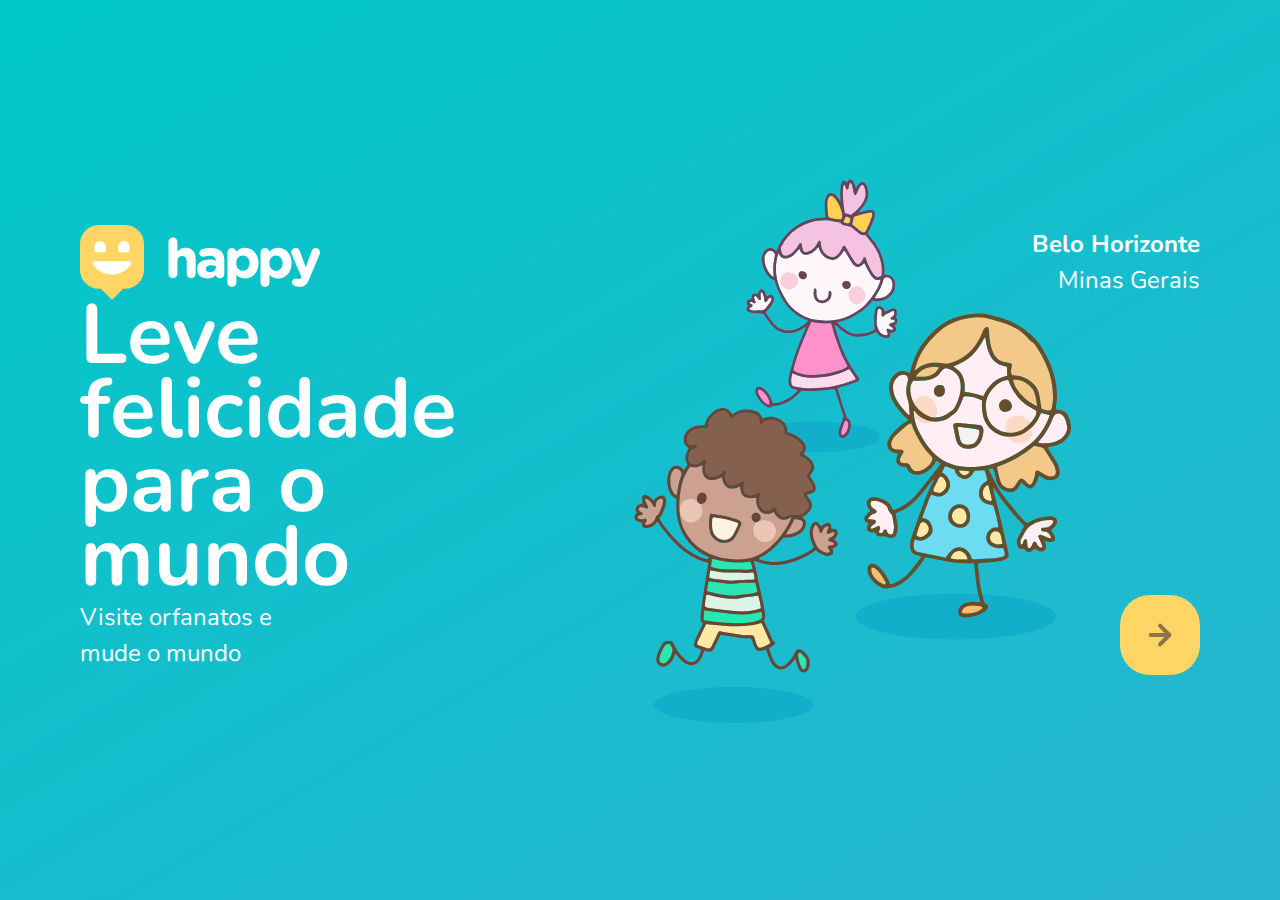
<file: public/index.html>
<!DOCTYPE html>
<html lang="pt-br">
    <head>
        <meta charset="UFT-8">
        <meta name="viewport" content="width=device-width,initial-scale=1.0">
        <title>Happy</title>
        <link rel="icon" href="./images/logo-icon.png">
        <link rel="stylesheet" href="./css/main.css">
        <link rel="stylesheet" href="./css/page-landing.css">
        <link rel="stylesheet" href="./css/animation.css">

        <link href="https://fonts.googleapis.com/css2?family=Nunito:wght@400;600;800&display=swap" rel="stylesheet"> 
    </head>
    
    <body>
        <div id="page-landing">
            <div id="container">
                <header>
                    <img 
                        id="logo" 
                        src="./images/logo.svg"
                        alt="Logomarca de Happy"
                        class="animate-up">
    <!--alt de alternativo. Deficientes visuais verão isso-->
                    <div class="location animate-up">
                        <strong>Belo Horizonte</strong>
                        <p>Minas Gerais</p>
                        <!-- Display é o tamanho da box ocupado pelas tags, bem como a sua apresentação(linha cheia ou só parte dela-->
                    </div>
                </header> 
                
                <main>
                    <h1 class="animate-up">Leve felicidade para o mundo</h1>
                    <section class="visit"> <!-- Seção onde haverá texto e um botão-->
                        <p class="animate-up">Visite orfanatos e mude o mundo</p>
                        <a class="animate-up" href="#" title="Visite orfanatos">
                            <img src="./images/arrow.svg" alt="Ir para o mapa">
                        </a> <!-- Atributo global title: legenda. Ajuda acessibilidade--> 
                </main>
         
                    </div>
                </div>
           </body>
        
</html>
</file>
<file: public/css/main.css>
/*Cascata significa que o último termo escrito predominará. Porém se o style for aplicado diretamente como atributo na tag, ele predominará. Além disso sempre o mais específico predomina.*/
/*Sempre me refiro a funções como function();*/

* { /*seletor global*/
    margin: 0;
    padding: 0;
}
body {
    height: 100vh; /*fracionamos 100 pedacinhos. Ocupe tudo*/
    color: white;
}

:root { /*elemento raíz (html) Vantagem: controlar tamanho das fontes apenas modificando um parâmetro*/
    font-size:62.5%; /*100% --- 16px*/
}

body, input, button, textarea {
    font: 400 1.8rem/1 'Nunito', sans-serif;
}

/*Seção explicando rm e em*/
/*Se usamos em, significa que o browser irá buscar o elemento paie fará o cálculo baseado nele. Se usamos rem, significa root element, logo ele irá fazer o cálculo baseado na tag html(tamanho da fonte do html)*/
</file>
<file: public/css/page-landing.css>
#page-landing {
    background: linear-gradient(329.54deg, #29b6d1 0%, #00c7c7 100%); 
    min-height: 100vh;
    text-align: center; 
    display: flex; /*Deixar os elementos flexiveis. Para centralizarmos verticalmente o conteúdo, poderíamos usar align-itens:center;*/
}

#container {
    margin: auto;
   /* width: 90%;*/ /*Utilizamos essa propriedade para aumentar a margin horizontal. Antes não havia tamanho definido e ele utilizava 100% do espaço horizontal da tela*/
    width: min(90%, 112rem); /*Se 112rem for menor que 90%, então aplique o 90%. Caso 90% seja maior que 112rem, então o limite será 112rem. Outra maneira de pensar é que a função pegará sempre o valor mínimo entre esses 2 valores*/
}

.location, h1, .visit p {
    height: 16vh;
}

#logo {
    animation-delay: 50ms;
}

.location {
    animation-delay: 100ms;
}

main h1 {
    animation-delay: 150ms;
    font-size: clamp(4rem, 8vw, 8.4rem); /*defino limite inferior, superior e ideal*/
}

.visit p {
    animation-delay: 200ms;
}

.visit a {
    width: 8rem;
    height: 8rem;
    background: #ffd666;
    border: none;
    border-radius: 3rem; /*Curvatura, arredondamento*/
    display: flex;
    align-items: center;
    justify-content: center;
    margin: auto; /*Como o elemento anterior ao a(.visit) nao possui display flex, o margin auto funcionará apenas na horizontal*/
    transition: background 200ms;
    animation-delay: 250ms;

}

.visit a:hover {
    background: #96feff;    
}

/* Desktop version */

@media (min-width: 760px) {/*se o dispositivo estiver acima de 760px aplique os atributos*/
    
    #container {
        /* background: image repeat position / size*/
        background: url("../images/bg.svg") no-repeat 80% / clamp(30rem, 44vw, 45rem);
        /*background-position(x, y): top(y) center(x) não irá cortar em y*/
        /*right(x) center. Se colocar um valor aplica tanto x quanto y*/
        padding: 5rem 2rem; /*Para resolver corte da imagem*/
    }

    header {
        display: flex;
        align-items: center;
        justify-content: space-between;
    }

    .location, h1, .visit p {
        height: initial; /*valor antes de aplicarmos css*/
        text-align: initial; /*para alinhamento vertical*/
    }

    .location {
        text-align: right;
        font-size: 2.4rem;
        line-height: 1.5;
    }

    main h1 {
        font-weight: bold;
        width: min(300px, 80%);
        line-height: .88;
        margin clamp(10%, 9vh, 12%) 0 4rem;
    }
    
    .visit {
        display: flex;
        align-items: center;
        justify-content: space-between;
    }
    
    .visit p {
        line-height: 1.5;
        width: clamp(20rem, 20vw, 30rem); 
        font-size: 2.4rem;
    }
    
    .visit a {
        margin: initial;
    }
}
</file>
<file: public/css/animation.css>
/*Animações*/

@keyframes up { /*Nome da animação: up*/
    from{
        opacity: 0;
        transform: translatey(16px); /*abaixo do eixo x temos pixels positivos, e acima temos negativos. Começa de baixo e vai pra cima*/
    }

    to {
        opacity: 1;
        transform: translatey(0px);

    }
}

.animate-up{
    animation-name: up;
    animation-duration: 300ms;
    animation-fill-mode: backwards; /*Acabando a transição from para to, ele irá permanecer em to*/ 
}
</file>
